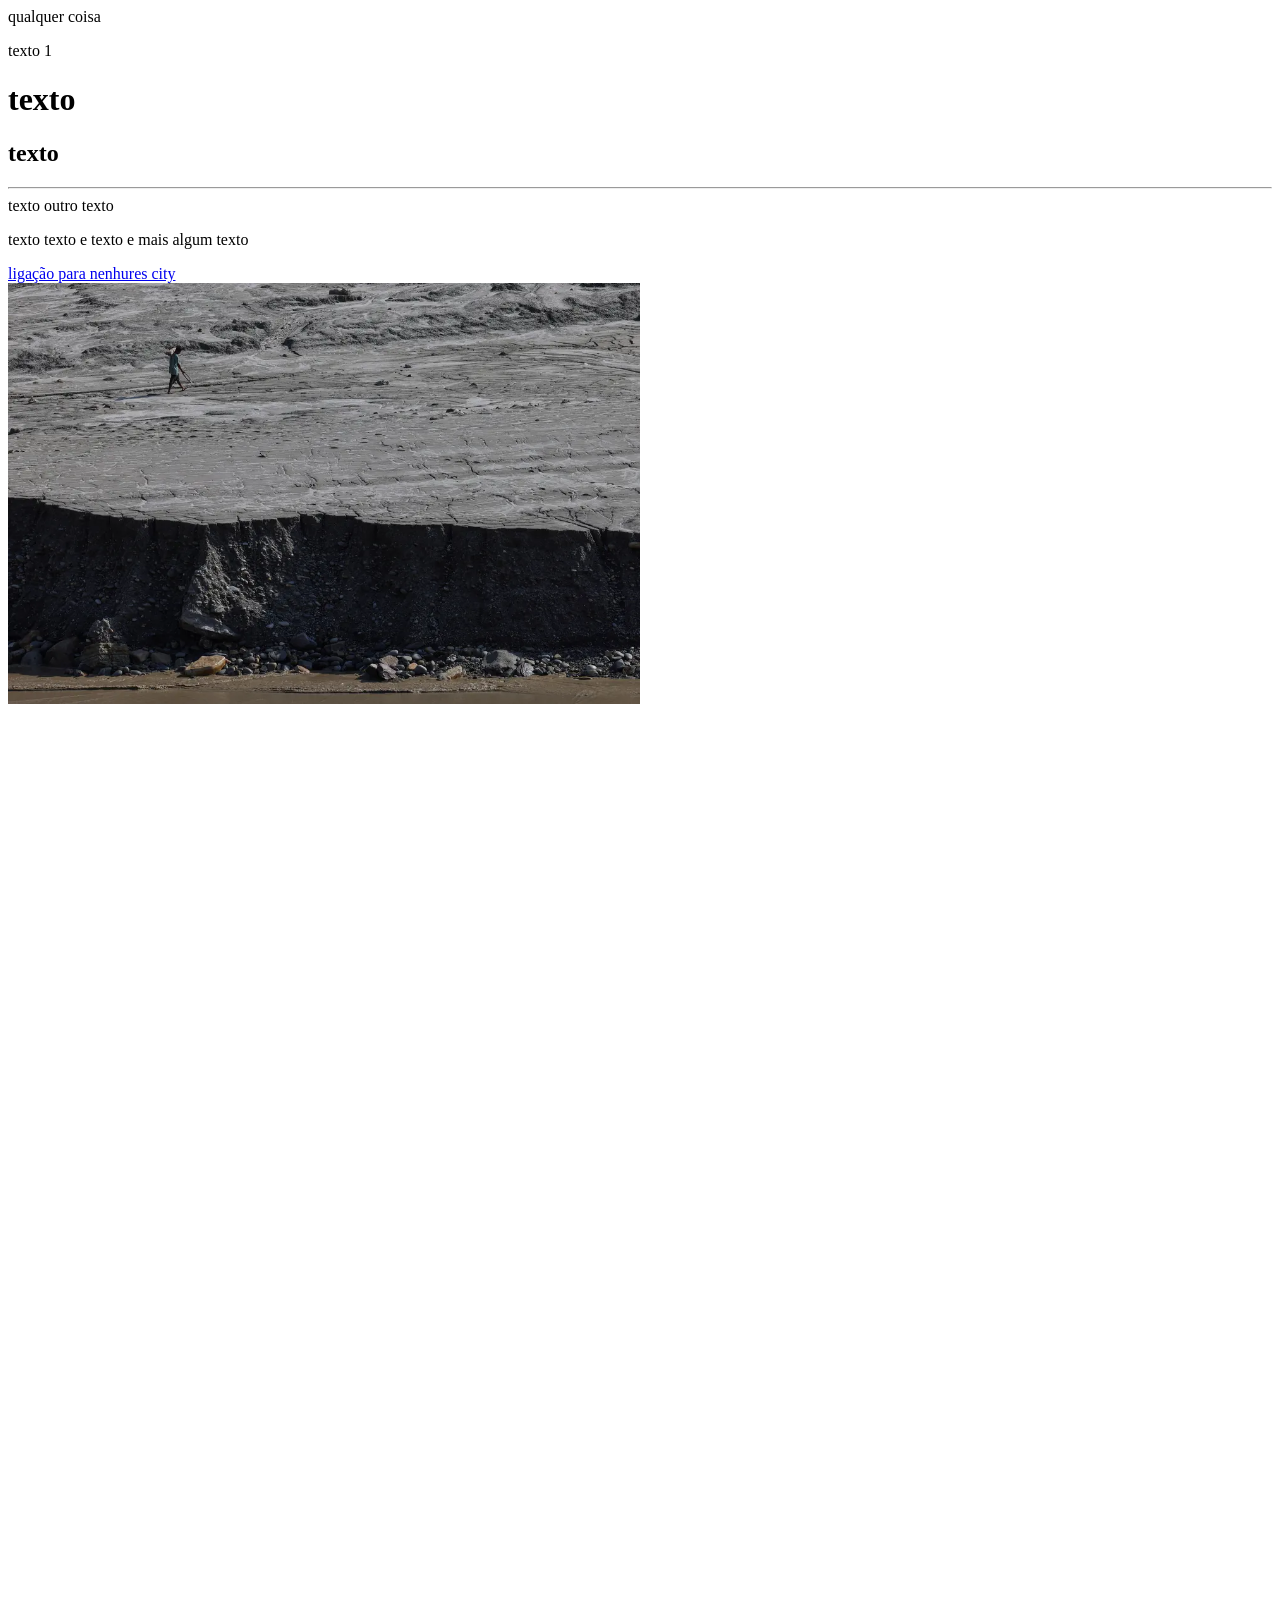
<file: aula1.html>
<!doctype html>
<html lang="pt">
  <head>
    <meta charset="UTF-8" />
    <meta name="viewport" content="width=device-width, initial-scale=1.0" />
    <title>TP1 Aula 1</title>
    <style>
      img {
        width: 100% !important;
        height: auto;
      }
    </style>
  </head>
  <body style="height: 2000px">
    <div>qualquer coisa</div>
    <p>texto 1</p>
    <h1>texto</h1>
    <h2>texto</h2>
    <hr />
    <span>texto</span>
    <span>outro texto</span>
    <p>texto texto e texto e <span>mais</span> algum texto</p>

    <!-- comentário -->
    <a href="#"> ligação para nenhures city </a>

    <div style="width: 50%">
      <img
        style="width: 100px"
        src="imagens/2115709.webp"
        alt="imagem do degelo 2025"
      />
    </div>
  </body>
</html>
</file>
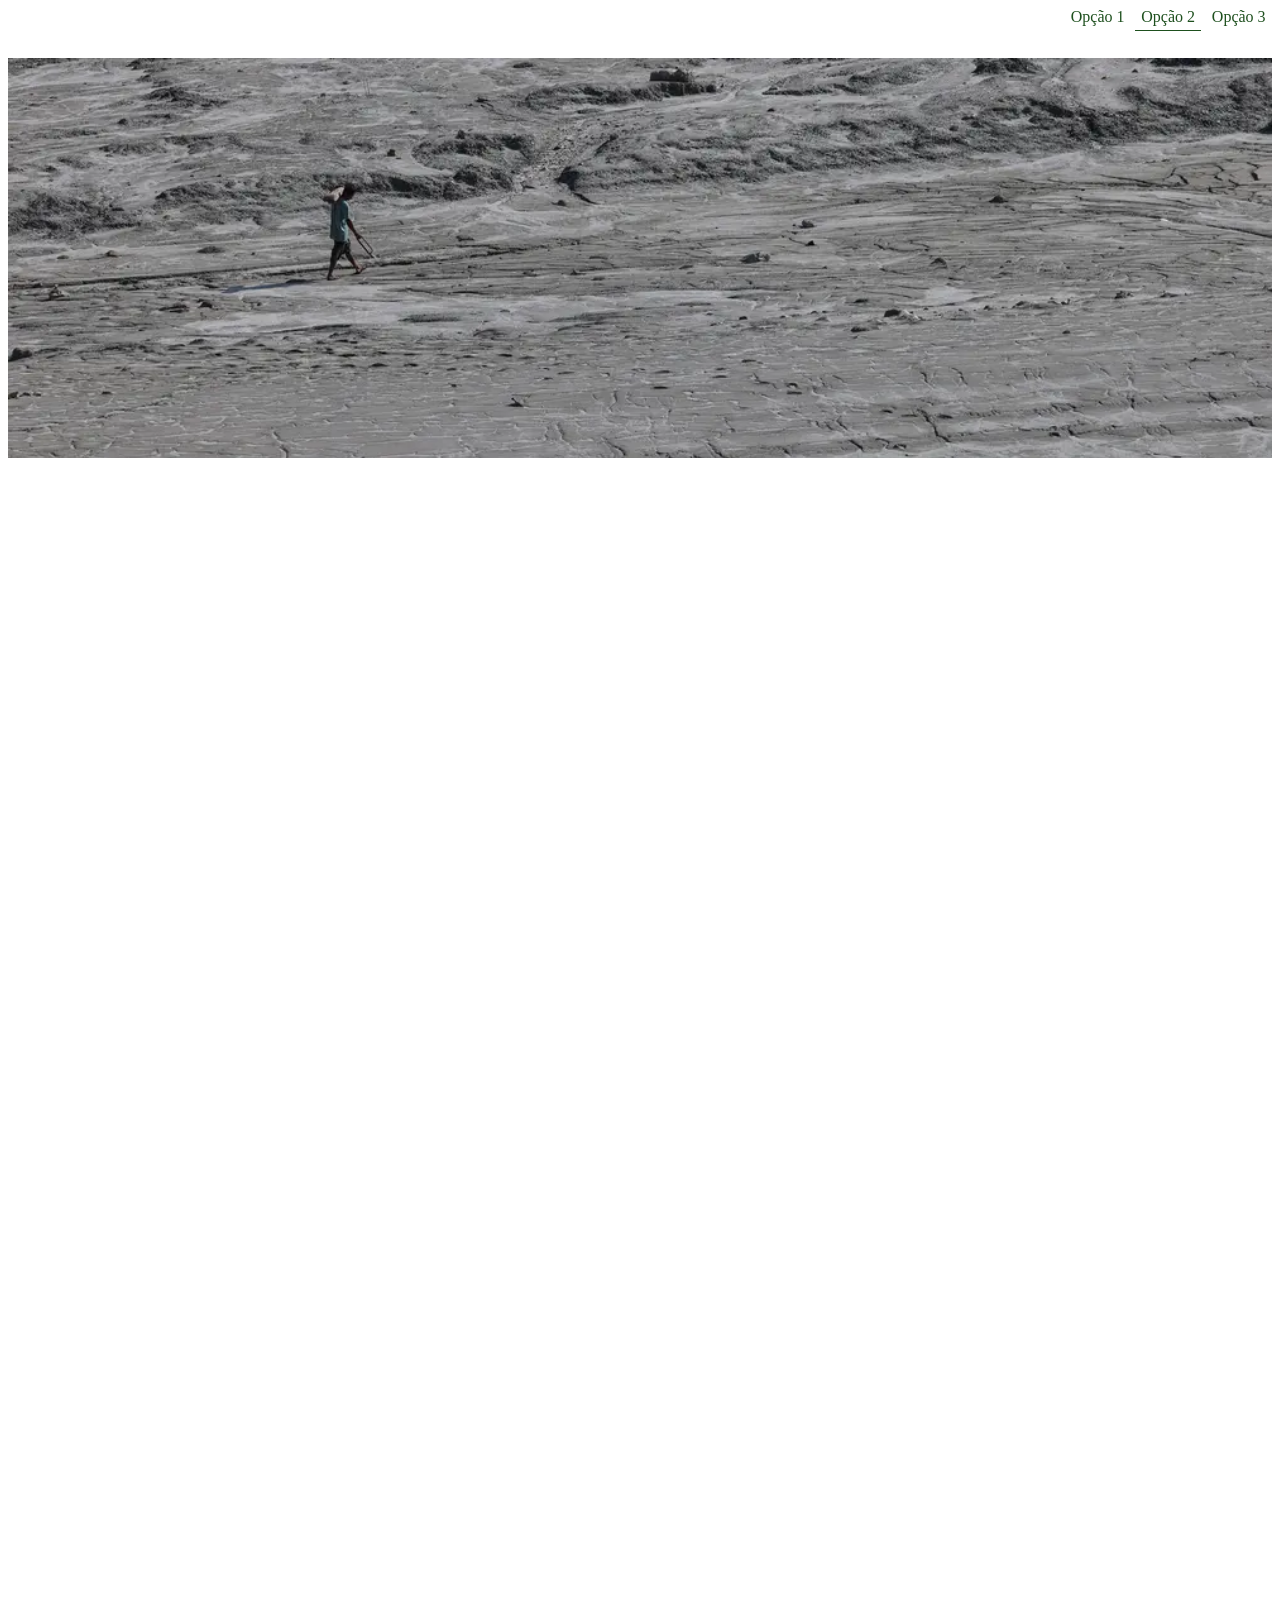
<file: aula2.html>
<!DOCTYPE html>
<html lang="pt">
<head>
    <meta charset="UTF-8">
    <meta name="viewport" content="width=device-width, initial-scale=1.0">
    <title>Aula 2</title>
    <link rel="stylesheet" href="css/aula2.css">
    <style>
        #div-hero{
            margin-top: 2rem;
            height: 400px;
            overflow: hidden;
        }
        #div-hero img{
            width:100%;
            
           
        }
    </style>
</head>
<body style="height: 2000px;">

    <nav id="nav-main">
        <a class="nav-link" href="#">Opção 1</a>
        <a class="nav-link activo" href="#">Opção 2</a>
        <a class="nav-link" href="#">Opção 3</a>
    </nav>

    <!-- hero image  -->
    <div id="div-hero">
        <img src="imagens/2115709.webp" alt="imagem do campo de férias do domingos">
    </div>

</body>
</html>
</file>
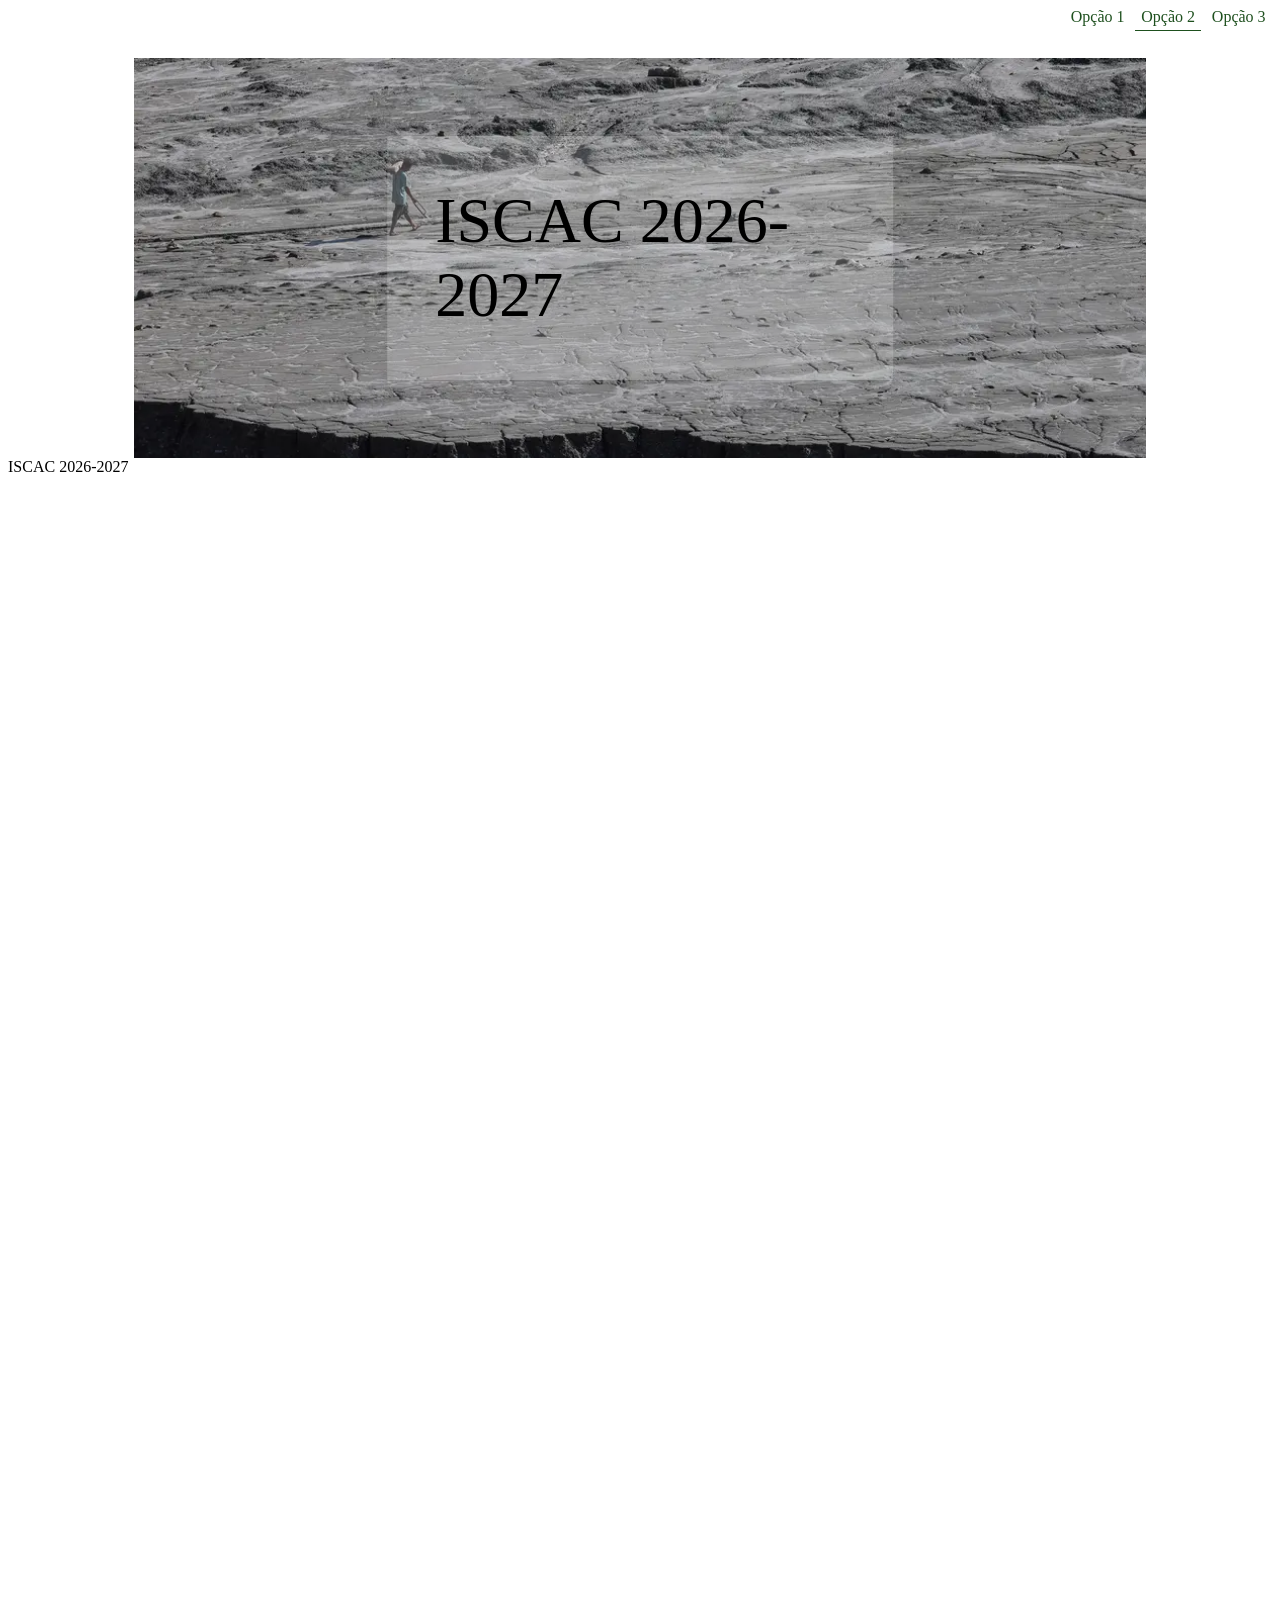
<file: aula3.html>
<!DOCTYPE html>
<html lang="pt">
<head>
    <meta charset="UTF-8">
    <meta name="viewport" content="width=device-width, initial-scale=1.0">
    <title>Aula 3</title>
    <link rel="stylesheet" href="css/aula3.css">
    <style>
        #div-hero{
            position: relative;
            margin-top: 2rem;
            margin-left: auto;
            margin-right: auto;
            width:80%;
            height: 400px;
            overflow: hidden;
        }
        #div-hero img{
            width:100%; 
        }

        .txt-hero{
            position: absolute;
            top:50%;
            left:50%;
            padding: 3rem;
            transform: translate(-50%, -50%);
            font-size: 4em;
            color:black;
            background-color: rgba(255, 255, 255, .2);
        }


    </style>
</head>
<body style="height: 2000px;">

    <nav id="nav-main">
        <a class="nav-link" href="#">Opção 1</a>
        <a class="nav-link activo" href="#">Opção 2</a>
        <a class="nav-link" href="#">Opção 3</a>
    </nav>

    <!-- hero image  -->
    <div id="div-hero">
        <img src="imagens/2115709.webp" alt="imagem do campo de férias do domingos">
        <div class="txt-hero">ISCAC 2026-2027</div>
    </div>

    <!-- hero image 2 -->
    <div id="div-hero2">
        <div class="txt-hero2">ISCAC 2026-2027</div>
    </div>

</body>
</html>
</file>
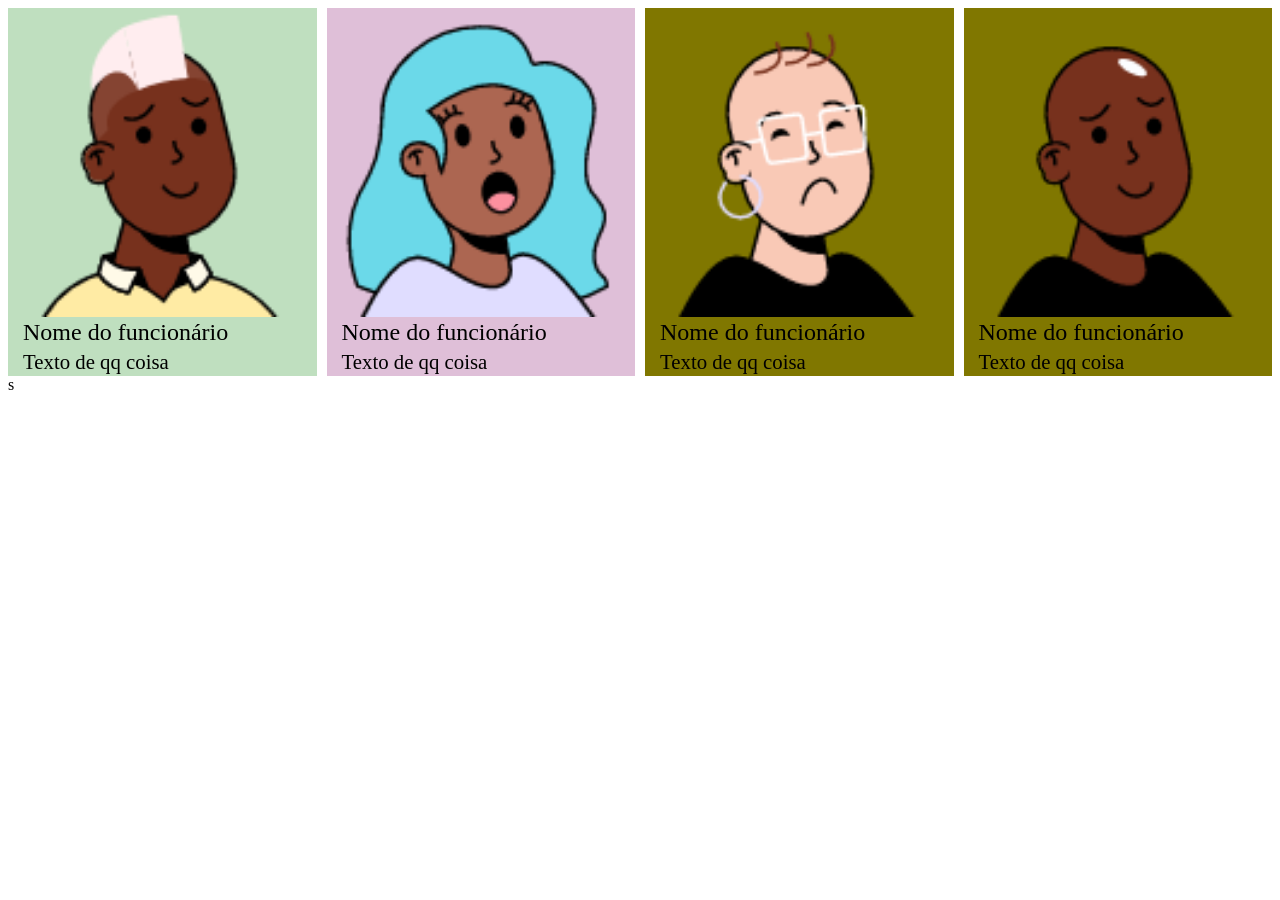
<file: aula4-5.html>
<!DOCTYPE html>
<html lang="pt">
<head>
    <meta charset="UTF-8">
    <meta name="viewport" content="width=device-width, initial-scale=1.0">
    <title>Aula 4</title>
    <link rel="stylesheet" href="css/aula4.css">
</head>
<body>
   
    
 <!--   -->   
<div id="equipa1">
    <div class="card" style="background-color: rgba(0, 128, 0, .25);">
        <img src="imagens/avatares/avatar1.png" alt="imagem do funcionário xpto">
        <div class="nome">Nome do funcionário</div>
        <div class="info">Texto de qq coisa</div>
    </div>
    <div class="card" style="background-color: rgba(128, 0, 102, .25);">
        <img src="imagens/avatares/avatar2.png" alt="imagem do funcionário xpto">
        <div class="nome">Nome do funcionário</div>
        <div class="info">Texto de qq coisa</div>
    </div>
    <div class="card" style="background-color: rgb(128, 119, 0);">
        <img src="imagens/avatares/avatar3.png" alt="imagem do funcionário xpto">
        <div class="nome">Nome do funcionário</div>
        <div class="info">Texto de qq coisa</div>
    </div>
    <div class="card" style="background-color: rgb(128, 119, 0);">
        <img src="imagens/avatares/avatar4.png" alt="imagem do funcionário xpto">
        <div class="nome">Nome do funcionário</div>
        <div class="info">Texto de qq coisa</div>
    </div>
</div>




<div class="flex justfity-cneter">
    <div class="w-100 md:w-75">s<fhgfh</div>
</div>
</body>
</html>
</file>
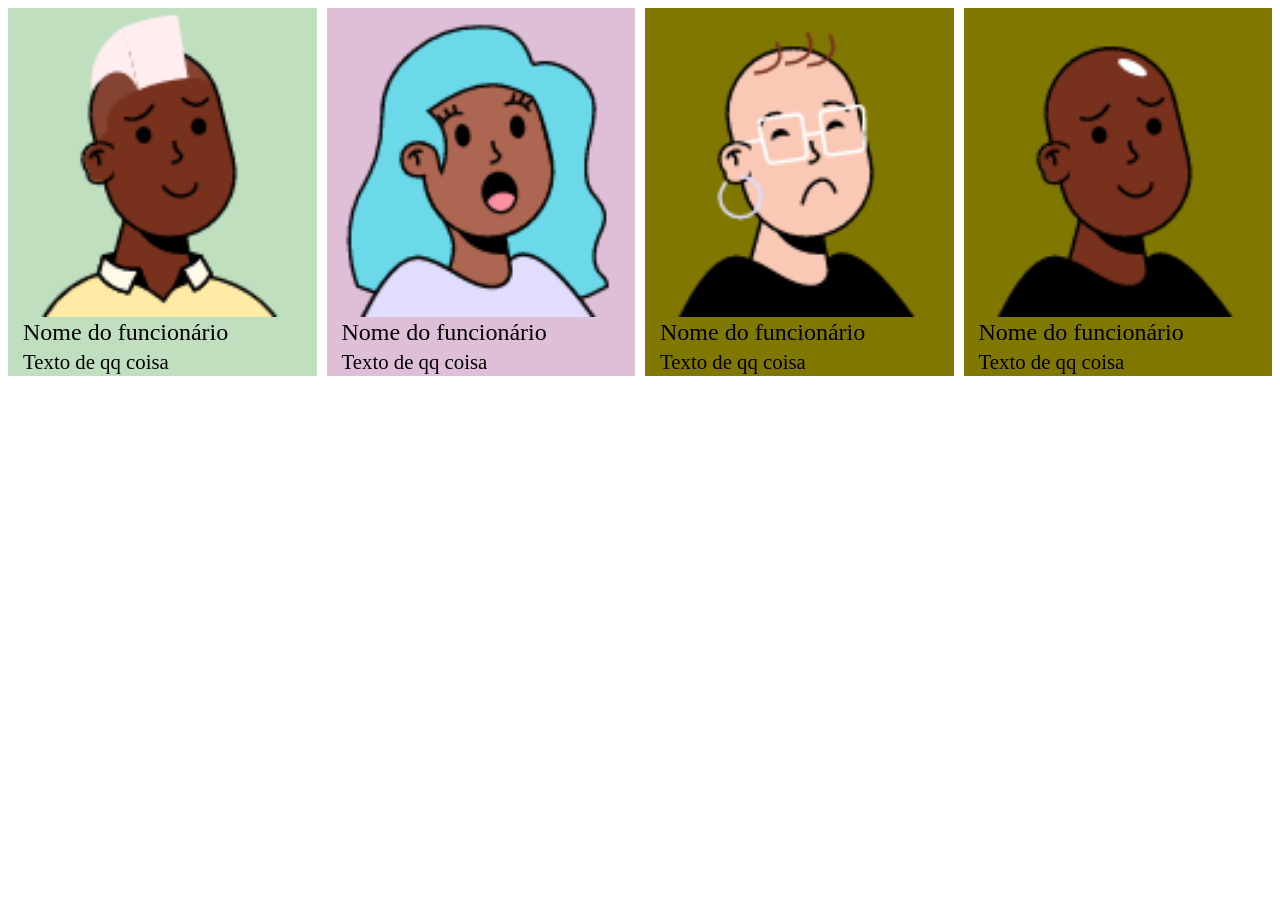
<file: aula4.html>
<!DOCTYPE html>
<html lang="pt">
<head>
    <meta charset="UTF-8">
    <meta name="viewport" content="width=device-width, initial-scale=1.0">
    <title>Aula 4</title>
    <link rel="stylesheet" href="css/aula4.css">
</head>
<body>
    
<div id="equipa1">
    <div class="card" style="background-color: rgba(0, 128, 0, .25);">
        <img src="imagens/avatares/avatar1.png" alt="imagem do funcionário xpto">
        <div class="nome">Nome do funcionário</div>
        <div class="info">Texto de qq coisa</div>
    </div>
    <div class="card" style="background-color: rgba(128, 0, 102, .25);">
        <img src="imagens/avatares/avatar2.png" alt="imagem do funcionário xpto">
        <div class="nome">Nome do funcionário</div>
        <div class="info">Texto de qq coisa</div>
    </div>
    <div class="card" style="background-color: rgb(128, 119, 0);">
        <img src="imagens/avatares/avatar3.png" alt="imagem do funcionário xpto">
        <div class="nome">Nome do funcionário</div>
        <div class="info">Texto de qq coisa</div>
    </div>
    <div class="card" style="background-color: rgb(128, 119, 0);">
        <img src="imagens/avatares/avatar4.png" alt="imagem do funcionário xpto">
        <div class="nome">Nome do funcionário</div>
        <div class="info">Texto de qq coisa</div>
    </div>
</div>

</body>
</html>
</file>
<file: css/aula2.css>
#nav-main{
    text-align: right;
}

.nav-link{
    padding: .5rem .4rem .3rem .4rem;
    color: rgb(30, 80, 30);
    text-decoration: none;
}

.nav-link:hover{
    background-color: yellow;
}

.nav-link.activo{
    border-bottom: 1px solid rgb(30, 80, 30);
}
</file>
<file: css/aula3.css>
#nav-main{
    text-align: right;
}

.nav-link{
    padding: .5rem .4rem .3rem .4rem;
    color: rgb(30, 80, 30);
    text-decoration: none;
}

.nav-link:hover{
    background-color: yellow;
}

.nav-link.activo{
    border-bottom: 1px solid rgb(30, 80, 30);
}
</file>
<file: css/aula4.css>
#equipa1{
    display: flex;
    flex-direction: row;
    flex-wrap: wrap;
    justify-content: space-around;
    gap:10px;
}

#equipa1  .card, #equipa2 .card{
    /*flex-grow: 1;*/
    flex:0 0 60%;
}

#equipa1 .card img{
    width: 100%;
    display: block;
}

#equipa1 .nome{
    padding: 2px 15px;
    font-size: 1.5rem;
}

#equipa1 .info {
    padding: 2px 15px;
    font-size: 1.3rem;
}


@media (min-width: 648px){

    #equipa1 .card{
        flex:0 0 calc((100% - 10px) / 2);
    }
}

@media (min-width: 768px){ 
    #equipa1 .card{
        flex:0 0 calc((100% - 20px) / 3);
    }

    #equipa1 .card:nth-child(4){
        display:none;
    }
}

@media (min-width: 1024px){ 
    #equipa1 .card{
        flex:0 0 calc((100% - 30px) / 4);
    }

    #equipa1 .card:nth-child(4){
        display:block;
    }
}
</file>
